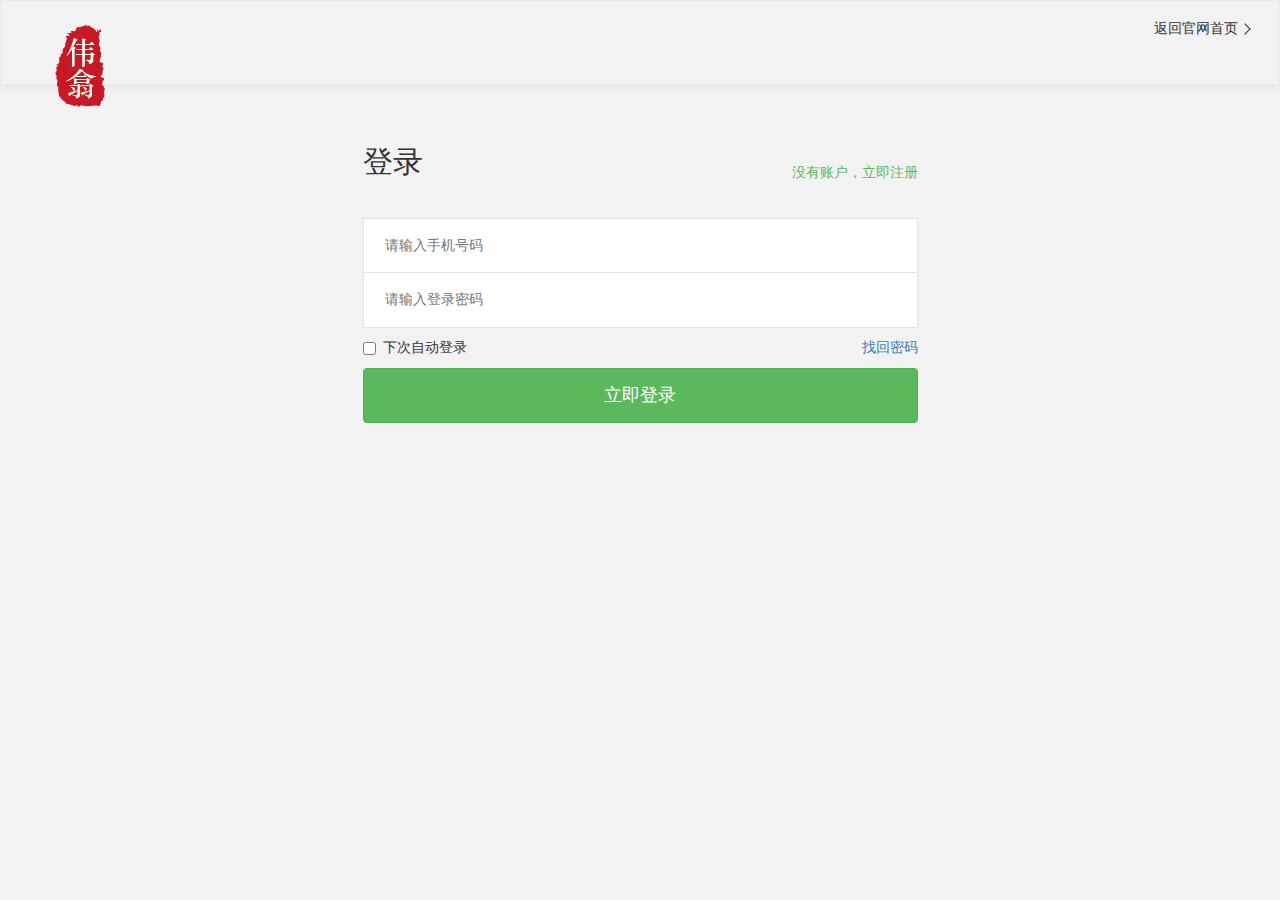
<file: login.html>
<!DOCTYPE html>
<html lang="en">
    <head>

        <title>上海伟翕文化传媒有限公司</title>
        <meta charset="UTF-8">
        <meta name="viewport" content="width=device-width, initial-scale=1">
        <link rel="stylesheet" href="css/bootstrap.css"> 
        <link rel="stylesheet" type="" href="css/signup.css">
        <script src="js/jquery.js"></script>
        <script src="js/bootstrap.js"></script>      
    </head>
    <body>
        <header id="signup-header">            
            <img id="header-img" src="images/logo.png" class="img-responsive" alt="Image">
            <a href="index.html">返回官网首页 <span class="derection"></span></a>
        </header>

        
        <div class="container">
            
            <div class="row">
                <div class="col-xs-offset-0 col-xs-12 col-sm-offset-3 col-sm-6 col-md-offset-3 col-md-6">
                    <div class="login-content">
                        <div class="login-title">
                            <h2>登录 <a href="signup.html">没有账户，立即注册</a></h2> 
                        </div>
                        <input type="text" name="" value="" placeholder="请输入手机号码">
                        <input type="text" name="" value="" placeholder="请输入登录密码">                        
                        
                        <div class="checkbox">
                            <label>
                                <input type="checkbox" value="">
                                下次自动登录
                            </label>
                            <a id="lookpw" href="signup.html">找回密码</a>
                        </div>
                        
                        
                        <button id="login-submit" type="button" class="btn btn-success btn-block">立即登录</button>
                                                
                    </div>
                </div>
            </div>
            
        </div>
        
    </body>
</html>
</file>
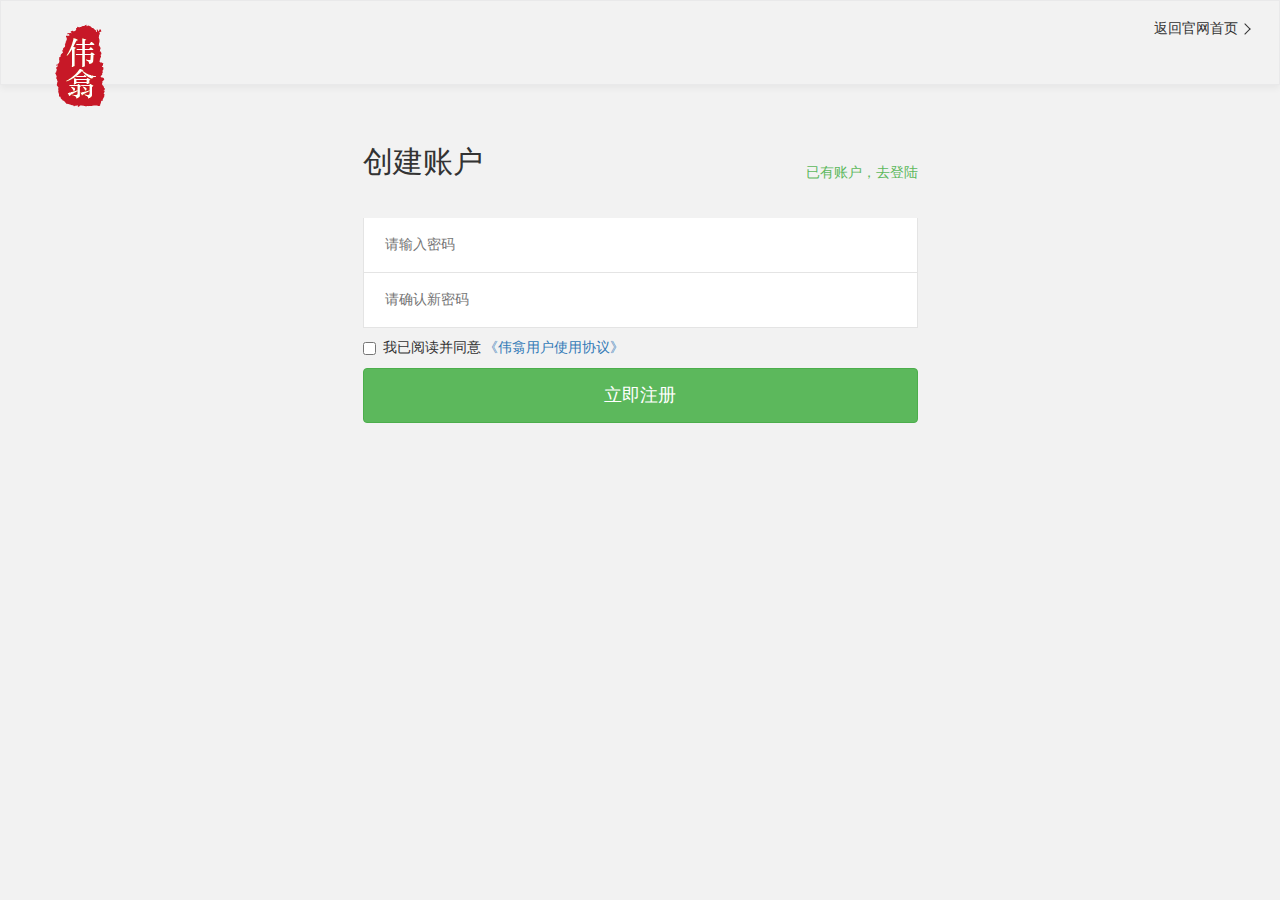
<file: signup.html>
<!DOCTYPE html>
<html lang="en">
    <head>

        <title>上海伟翕文化传媒有限公司</title>
        <meta charset="UTF-8">
        <meta name="viewport" content="width=device-width, initial-scale=1">
        <link rel="stylesheet" href="css/bootstrap.css"> 
        <link rel="stylesheet" type="" href="css/signup.css">
        <script src="js/jquery.js"></script>
        <script src="js/bootstrap.js"></script>      
    </head>
    <body>
        <header id="signup-header">            
            <img id="header-img" src="images/logo.png" class="img-responsive" alt="Image">
            <a href="index.html">返回官网首页 <span class="derection"></span></a>
        </header>

        
        <div class="container">
            
            <div class="row">
                <div class="col-xs-offset-0 col-xs-12 col-sm-offset-3 col-sm-6 col-md-offset-3 col-md-6">
                    <div class="signup-content">
                        <div class="signup-title">
                            <h2>创建账户 <a href="login.html">已有账户，去登陆</a></h2> 
                        </div>
                        <!-- <div class="send-info">
                            <input type="text" name="" value="" placeholder="请输入手机号码">
                            
                            <button type="button" class="btn btn-default">发送验证码</button>
                            
                        </div> -->
                        <!-- <input type="text" name="" value="" placeholder="请输入短信验证码"> -->
                        <input type="text" name="" value="" placeholder="请输入密码">
                        <input type="text" name="" value="" placeholder="请确认新密码">

                        
                        
                        <div class="checkbox">
                            <label>
                                <input type="checkbox" value="">
                                我已阅读并同意 <a href="#">《伟翕用户使用协议》</a>
                            </label>
                        </div>
                        
                        
                        <button id="sigup-submit" type="button" class="btn btn-success btn-block">立即注册</button>
                                                
                    </div>
                </div>
            </div>
            
        </div>
        
    </body>
</html>
</file>
<file: css/signup.css>
body{
    padding: 0;
    margin: 0;
    background: #f2f2f2;
    font-family: '微软雅黑';
    box-sizing: border-box;        
}

#signup-header {
    padding: 0 30px;
    position: relative;
    line-height: 55px;
    height: 85px;    
    margin-bottom: 40px;
    box-shadow: 0 3px 7px rgba(0, 0, 0, 0.05);
    border: 1px solid #e9e9ea;
        
}

#signup-header > #header-img {
    display: inline;
}

#signup-header a {
    text-decoration: none;
    position: absolute;
    right: 30px;
    color: #333;
    font-size: 14px;
}

#signup-header a:hover{
    text-decoration: underline;
}

.derection {
    border: solid #333;
    border-width: 1px 1px 0 0;
    transform: rotate(45deg);
    -webkit-transform: rotate(45deg);
    width: 8px;
    height: 8px;
    display: inline-block;
}

.signup-content > .signup-title > h2 > a,.login-content > .login-title > h2 > a  {
    font-size: 14px;
    color: #5cb85c;
    position: absolute;
    right: 15px;
    top: 40px;
}
.signup-content > .signup-title,.login-content > .login-title  {
    margin-bottom: 40px;
}
.signup-content > input ,.signup-content > .send-info > input,.login-content > input {
    display: block;
    text-indent: 19px;
    border: 1px solid #e4e4e4;
    border-top: none;
    width: 100%;
    height: 55px;
    font-size: 14px;
    outline: none;
}

.signup-content .send-info > input {
    border-top: 1px solid #e4e4e4;
}

.login-content input:nth-of-type(1){
    border-top: 1px solid #e4e4e4;
}

#sigup-submit,#login-submit {
    height: 55px;
    font-size: 18px;
}


.signup-content .send-info {
    position: relative;
}

.signup-content .send-info >button {
    position: absolute;
    right: 20px;
    top: 10px;
    outline: none;
    
}

.login-content  #lookpw {
    float: right;
}
</file>
